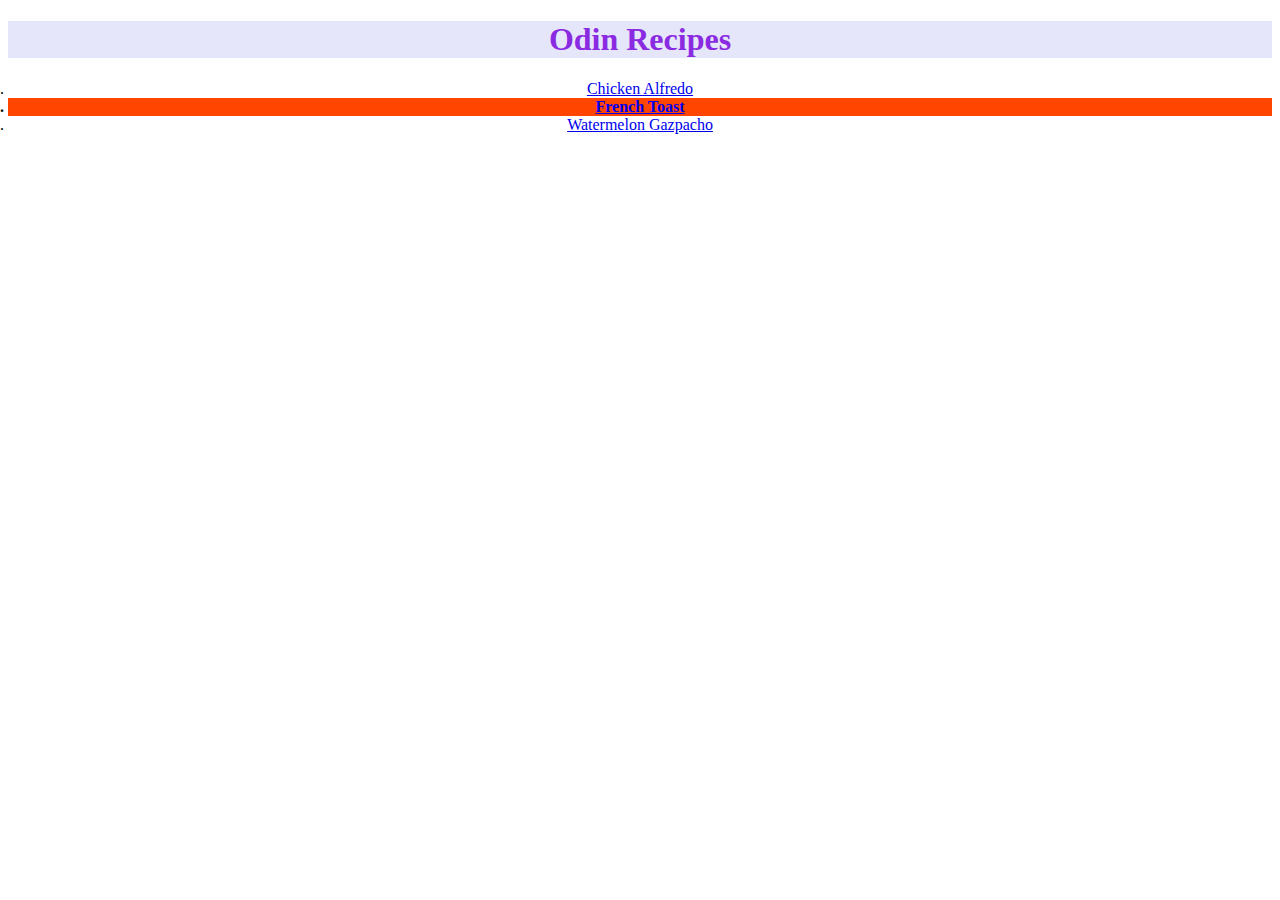
<file: index.html>
<!DOCTYPE html>
<html lang="en">
    <head>
        <meta charset="utf-8">
        <link rel="stylesheet" type="text/css" href="recipes/style.css">
        <title class="body" id="title">Odin Recipes</title>
    </head>
    <Body class="body">
        <h1 class="body" id="header">Odin Recipes</h1>
        <li class="list" id="list1"> <a href="recipes/chickenalfredo.html">Chicken Alfredo</a> </li>
        <li class="list" id="list2"> <a href="recipes/frenchtoast.html"> French Toast</a> </li>
        <li class="list" id="list3"> <a href="recipes/watermelongazpacho.html"> Watermelon Gazpacho</a> </li>
    </Body>
</html>
</file>
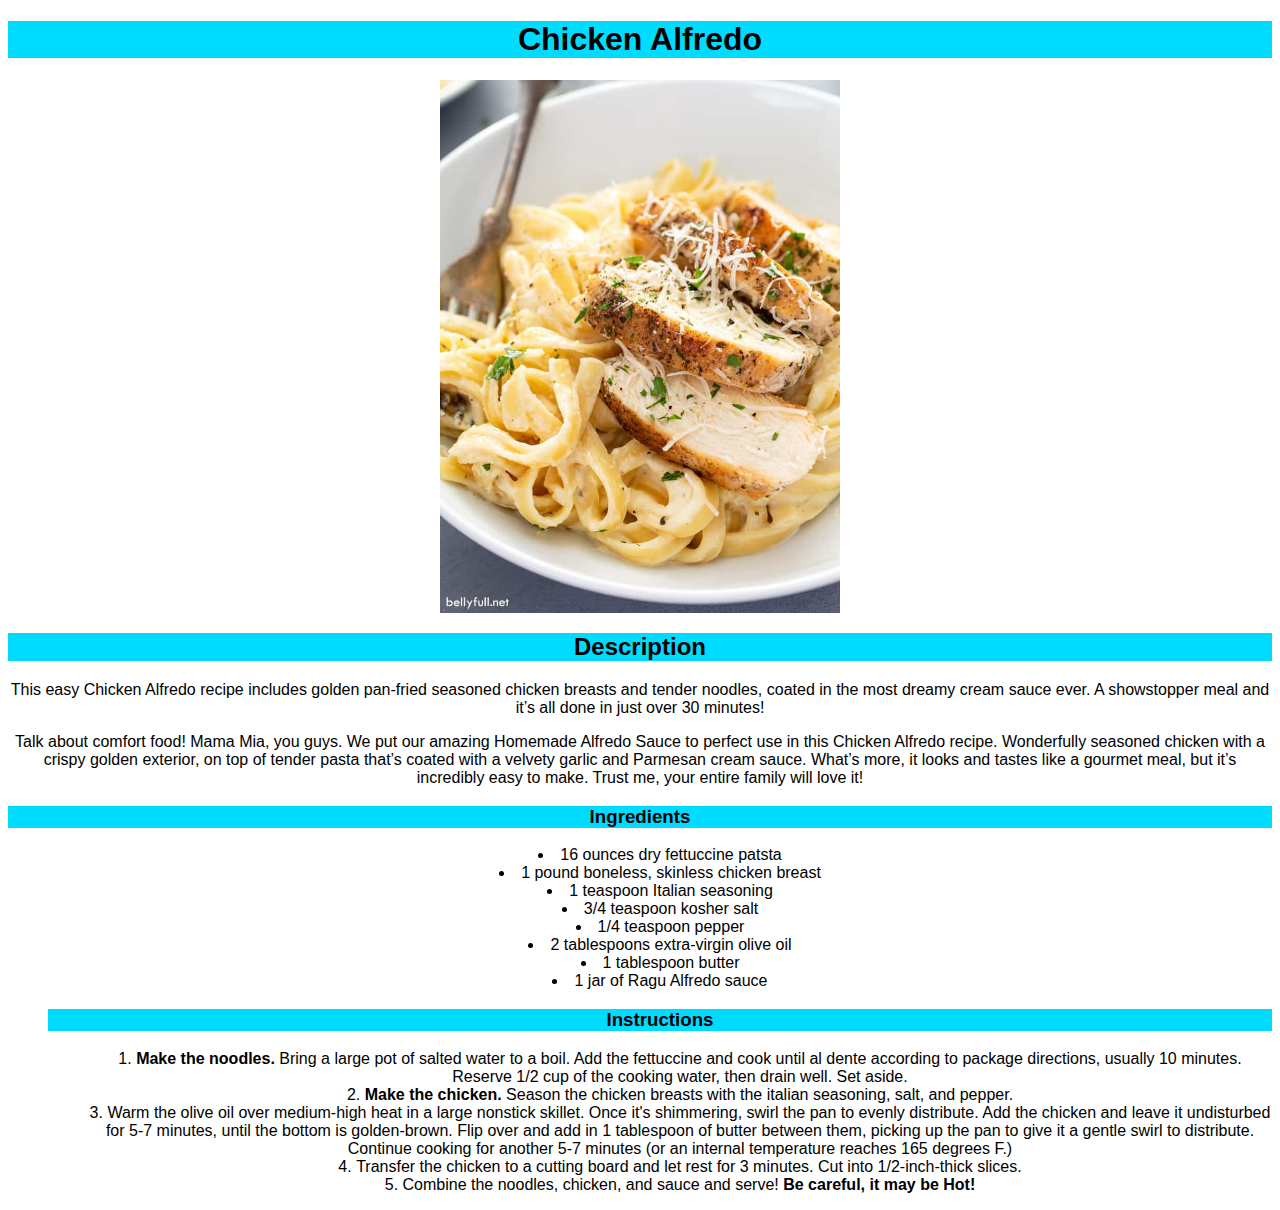
<file: recipes/chickenalfredo.html>
<!DOCTYPE html>
<html lang="en">
    <head-chicken>
        <link rel="stylesheet" href="style.css">
        <meta charset="utf-8">
       
    </head-chicken>
    <body2 class="body2">
        <h1 class="body2" id="header2">Chicken Alfredo</h1>
        
        <img class="body2" id="picture1" width="400px" src="../images/chickenalfredo.jpg" alt="Picture of delicious chicken alfredo">
        
        
        <h2 class="body2" id="description">Description</h2>
        <p class="body2" class="para">This easy Chicken Alfredo recipe includes golden pan-fried seasoned chicken breasts and tender noodles, coated in the most dreamy cream sauce ever. A showstopper meal and it’s all done in just over 30 minutes!</p>
        <p class="body2" class="para">Talk about comfort food! Mama Mia, you guys. We put our amazing Homemade Alfredo Sauce to perfect use in this Chicken Alfredo recipe. Wonderfully seasoned chicken with a crispy golden exterior, on top of tender pasta that’s coated with a velvety garlic and Parmesan cream sauce. What’s more, it looks and tastes like a gourmet meal, but it’s incredibly easy to make. Trust me, your entire family will love it!</p>
        <h3 class="body2" id="ingre">Ingredients</h3>
        <ul class="body2" id="ul-list">
            <li>16 ounces dry fettuccine patsta</li>
            <li>1 pound boneless, skinless chicken breast</li>
            <li>1 teaspoon Italian seasoning</li>
            <li>3/4 teaspoon kosher salt</li>
            <li>1/4 teaspoon pepper</li>
            <li>2 tablespoons extra-virgin olive oil</li>
            <li>1 tablespoon butter</li>
            <li>1 jar of Ragu Alfredo sauce</li>
        <h3 class="body2" id="instru">Instructions</h4>
        <ol class="body2" id="ol-list">
             <li> <strong>Make the noodles.</strong> Bring a large pot of salted water to a boil. Add the fettuccine and cook until al dente according to package directions, usually 10 minutes. Reserve 1/2 cup of the cooking water, then drain well. Set aside.</li>
             <li> <strong>Make the chicken.</strong> Season the chicken breasts with the italian seasoning, salt, and pepper.</li>
            <li>Warm the olive oil over medium-high heat in a large nonstick skillet. Once it's shimmering, swirl the pan to evenly distribute. Add the chicken and leave it undisturbed for 5-7 minutes, until the bottom is golden-brown. Flip over and add in 1 tablespoon of butter between them, picking up the pan to give it a gentle swirl to distribute. Continue cooking for another 5-7 minutes (or an internal temperature reaches 165 degrees F.)</li>
            <li>Transfer the chicken to a cutting board and let rest for 3 minutes. Cut into 1/2-inch-thick slices.</li>
             <li>Combine the noodles, chicken, and sauce and serve! <strong>Be careful, it may be Hot!</strong> </li>
            </ol>
        </ul>

    </body2>
</html>
</file>
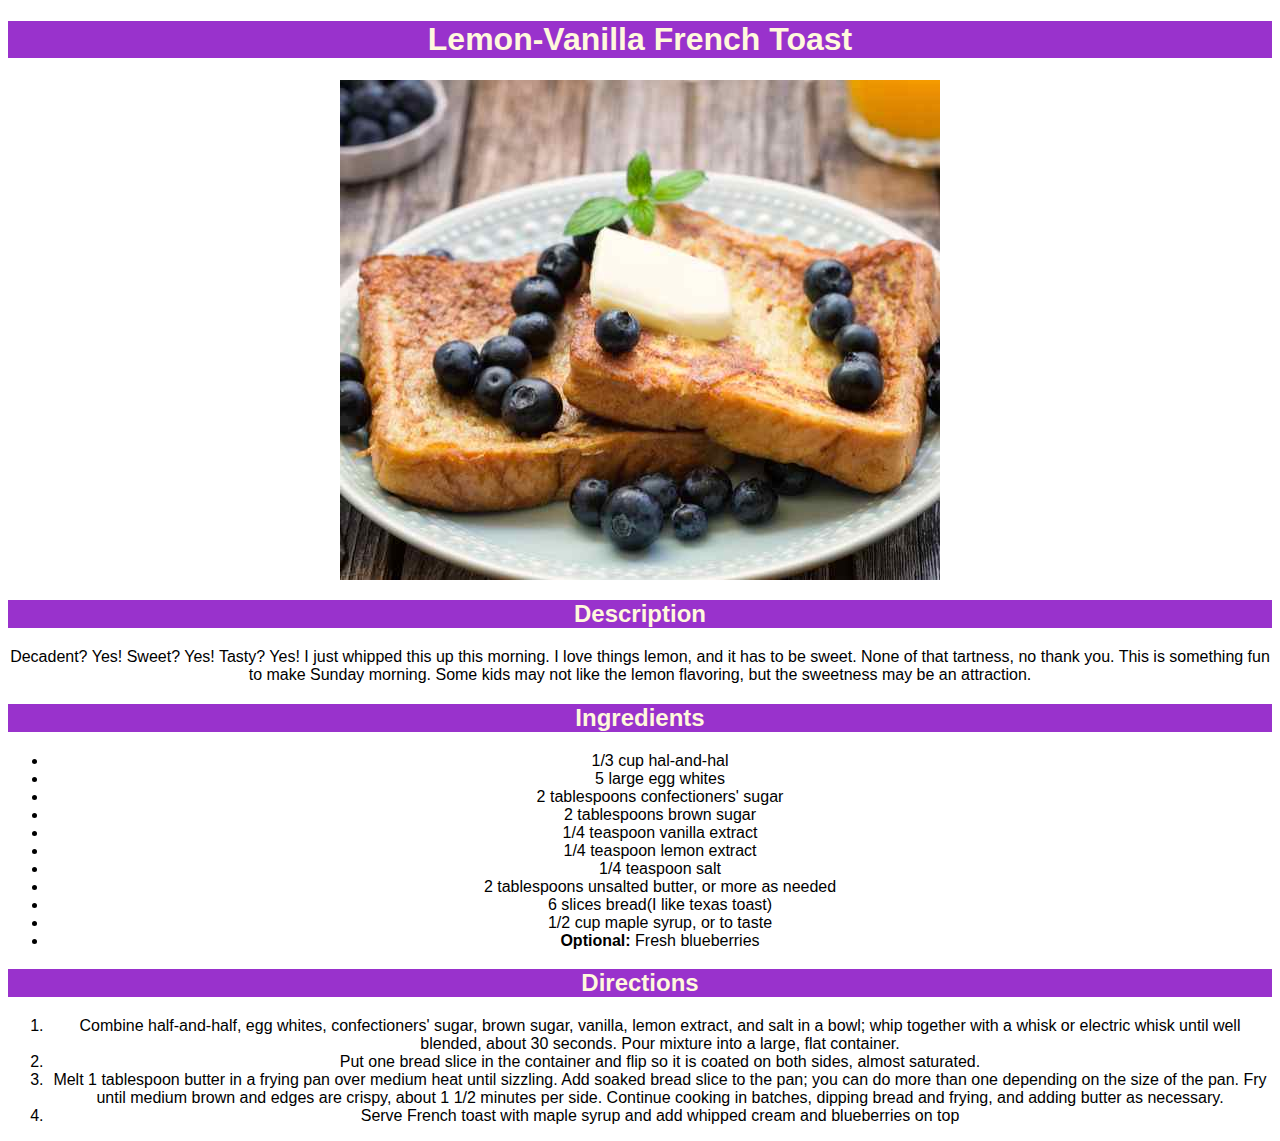
<file: recipes/frenchtoast.html>
<!DOCTYPE html>
<html lang="en">
    <link rel="stylesheet" href="style.css">
    <head-toast>
        <meta charset="utf-8">
        

    </head-toast>
    <body3 class="body3">
        <h1 class="body3" id="header3">Lemon-Vanilla French Toast</h1>
        <img class="body3" width="600px" id="pic2" src="../images/frenchtoast.jpg" alt="Picture of french toast with blueberryies">
        <h2 id="description-2">Description</h2>
        <p class="body3" id="yum">Decadent? Yes! Sweet? Yes! Tasty? Yes! I just whipped this up this morning. I love things lemon, and it has to be sweet. None of that tartness, no thank you. This is something fun to make Sunday morning. Some kids may not like the lemon flavoring, but the sweetness may be an attraction.</p>
        <h2 id="ingre2">Ingredients</h2>
        <ul class="body3" id="ul-list2">
            <li>1/3 cup hal-and-hal</li>
            <li>5 large egg whites</li>
            <li>2 tablespoons confectioners' sugar</li>
            <li>2 tablespoons brown sugar</li>
            <li>1/4 teaspoon vanilla extract</li>
            <li>1/4 teaspoon lemon extract</li>
            <li>1/4 teaspoon salt</li>
            <li>2 tablespoons unsalted butter, or more as needed</li>
            <li>6 slices bread(I like texas toast)</li>
            <li>1/2 cup maple syrup, or to taste</li>
            <li> <strong>Optional:</strong> Fresh blueberries</li>
        </ul>
        <h2 id="instru2">Directions</h2>
     <ol id="ol-list2">
        <li>Combine half-and-half, egg whites, confectioners' sugar, brown sugar, vanilla, lemon extract, and salt in a bowl; whip together with a whisk or electric whisk until well blended, about 30 seconds. Pour mixture into a large, flat container.</li>
        <li>Put one bread slice in the container and flip so it is coated on both sides, almost saturated.</li>
        <li>Melt 1 tablespoon butter in a frying pan over medium heat until sizzling. Add soaked bread slice to the pan; you can do more than one depending on the size of the pan. Fry until medium brown and edges are crispy, about 1 1/2 minutes per side. Continue cooking in batches, dipping bread and frying, and adding butter as necessary.</li>
        <li>Serve French toast with maple syrup and add whipped cream and blueberries on top</li>
     </ol>
    </body>
</html>
</file>
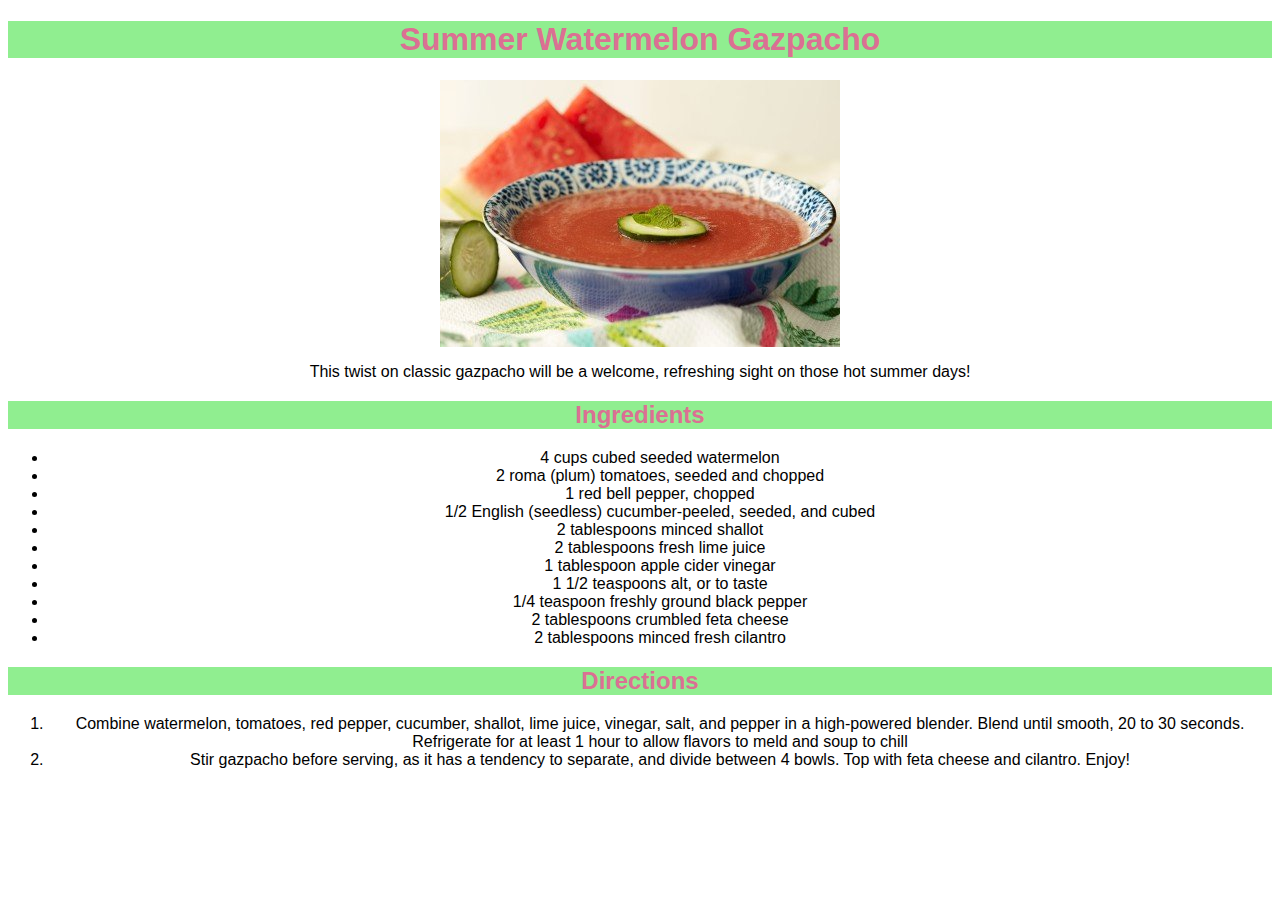
<file: recipes/watermelongazpacho.html>
<!DOCTYPE html>
<html lang="en">
    <link rel="stylesheet" href="style.css">
    <head-melon>
        <meta charset="utf-8">
    </head-melon>
    <body4 class="body4">
        <h1 id="header4">Summer Watermelon Gazpacho</h1>
        <img id="pic3" width="400px" src="../images/gazpacho.jpg" alt="bowl of watermelon gazpacho">
        <p>This twist on classic gazpacho will be a welcome, refreshing sight on those hot summer days!</p>
        <h2 id="ingre3">Ingredients</h2>
        <ul id="ul-list3">
            <li>4 cups cubed seeded watermelon</li>
            <li>2 roma (plum) tomatoes, seeded and chopped</li>
            <li>1 red bell pepper, chopped</li>
            <li>1/2 English (seedless) cucumber-peeled, seeded, and cubed</li>
            <li> 2 tablespoons minced shallot</li>
            <li>2 tablespoons fresh lime juice</li>
            <li>1 tablespoon apple cider vinegar</li>
            <li>1 1/2 teaspoons alt, or to taste</li>
            <li> 1/4 teaspoon freshly ground black pepper</li>
            <li> 2 tablespoons crumbled feta cheese</li>
            <li> 2 tablespoons minced fresh cilantro</li>
        </ul>
        <h2 id="instru3">Directions</h2>
        <ol id="ol-list3">
            <li>Combine watermelon, tomatoes, red pepper, cucumber, shallot, lime juice, vinegar, salt, and pepper in a high-powered blender. Blend until smooth, 20 to 30 seconds. Refrigerate for at least 1 hour to allow flavors to meld and soup to chill</li>
            <li>Stir gazpacho before serving, as it has a tendency to separate, and divide between 4 bowls. Top with feta cheese and cilantro. Enjoy!</li>
        </ol>

    </body>
</html>
</file>
<file: recipes/style.css>
.body #header{
    background-color: lavender;
    color: blueviolet;
}
#header2, #description, #ingre, #instru {
    background-color: #00DCFF;
    color: black;
 }
.body2, .body3, .body4
{
    text-align: center;
    font-family: "Brush Script MT", Georgia, sans-serif;
}
#ul-list{
     list-style-position:inside;
}
#picture1, #pic2, #pic3 {
    display: block;
    margin-left: auto;
    margin-right: auto;
}
#list2 {
    background-color: orangered;
    color: black;
    font-weight: 800;
}
.body {
    text-align: center;
}
.list{
    list-style: decimal;
    
}
#header3, #description-2, #instru2, #ingre2{
    background-color: darkorchid;
    color:cornsilk;
}
#header4, #ingre3, #instru3 {
    background-color: lightgreen;
    color: palevioletred;
}
</file>
